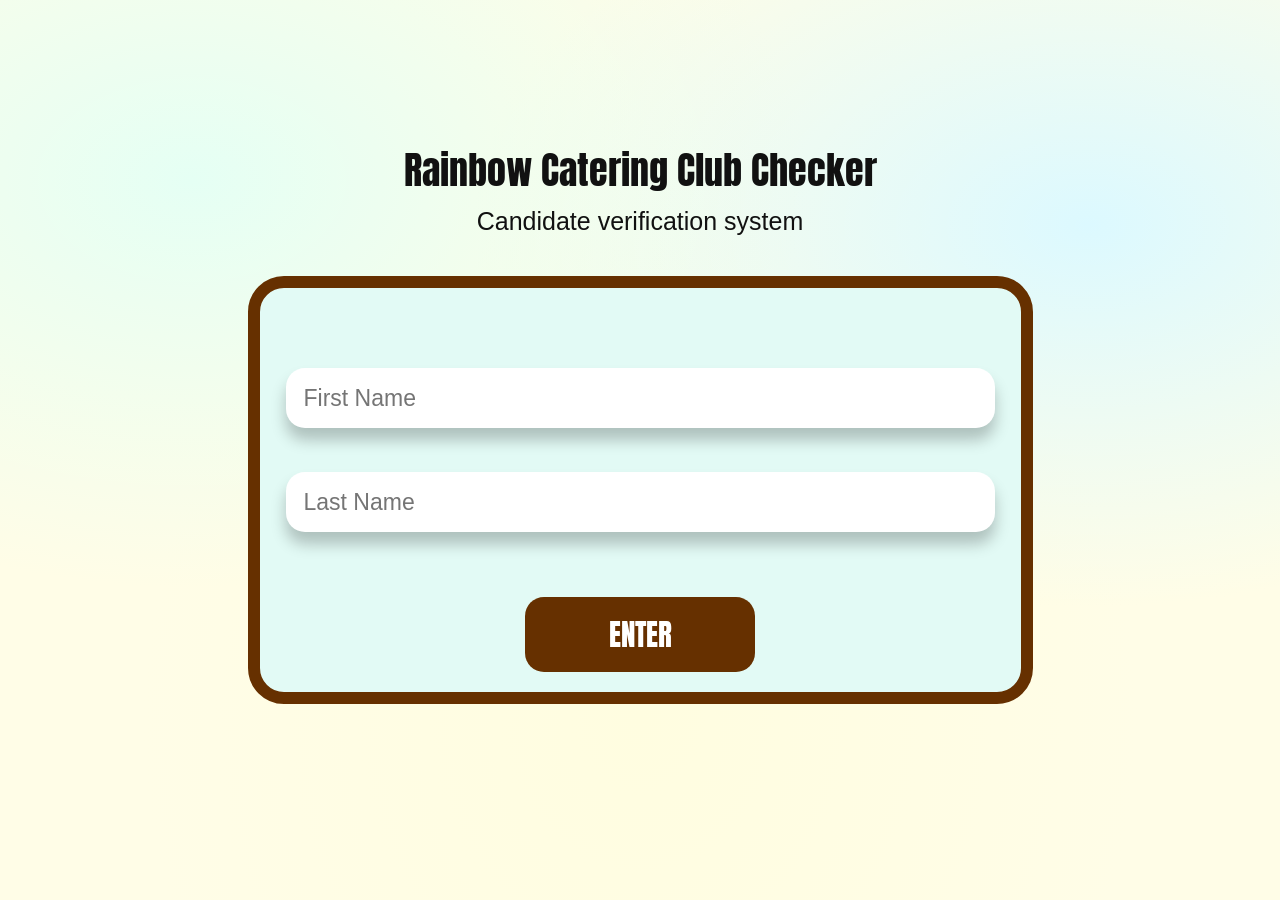
<file: index.html>
<!DOCTYPE html>
<html lang="en">
<head>
    <meta charset="UTF-8">
    <meta name="viewport" content="width=device-width, initial-scale=1.0">
    <title>Rainbow Catering Club Checker</title>

    <link rel="preconnect" href="https://fonts.googleapis.com">
    <link href="https://fonts.googleapis.com/css2?family=Anton&display=swap" rel="stylesheet">

    <link rel="stylesheet" href="https://pyscript.net/releases/2026.7.3/core.css">
    <script type="module" src="https://pyscript.net/releases/2026.7.3/core.js"></script>

    <style>
        * {
            box-sizing: border-box;
        }

        body {
            margin: 0;
            min-height: 100vh;
            font-family: Arial, sans-serif;
            background:
                radial-gradient(ellipse at 15% 20%, #e5fff4 0%, transparent 40%),
                radial-gradient(ellipse at 85% 25%, #dcf9ff 0%, transparent 40%),
                radial-gradient(ellipse at 50% 80%, #fffde0 0%, transparent 55%),
                #fffde7;
            display: flex;
            justify-content: center;
            align-items: center;
            padding: 40px 20px;
            color: #111;
        }

        .page {
            width: 100%;
            max-width: 850px;
            text-align: center;
        }

        h1 {
            font-family: 'Anton', Impact, sans-serif;
            font-size: clamp(28px, 4vw, 38px);
            font-weight: normal;
            margin: 0 0 8px;
        }

        .subtitle {
            font-size: clamp(18px, 2.5vw, 25px);
            margin: 0 0 40px;
        }

        .form-box {
            background: #e2faf5;
            border: 12px solid #663000;
            border-radius: 36px;
            padding: 80px 26px 20px;
            width: 100%;
            max-width: 785px;
            margin: 0 auto;
        }

        .form-box input {
            display: block;
            width: 100%;
            height: 60px;
            border: none;
            border-radius: 19px;
            padding: 0 18px;
            margin-bottom: 44px;
            font-family: Arial, sans-serif;
            font-size: 23px;
            background: white;
            box-shadow: 0 12px 15px rgba(0, 0, 0, 0.23);
            outline: none;
        }

        .form-box input:focus {
            box-shadow: 0 0 0 3px #bd8c56, 0 12px 15px rgba(0, 0, 0, 0.18);
        }

        .form-box button {
            display: block;
            width: 230px;
            max-width: 100%;
            height: 75px;
            margin: 65px auto 0;
            background: #663000;
            color: white;
            border: none;
            border-radius: 19px;
            font-family: 'Anton', Impact, sans-serif;
            font-size: 29px;
            cursor: pointer;
            transition: 0.2s;
        }

        .form-box button:hover {
            background: #854516;
            transform: translateY(-2px);
        }

        #result {
            max-width: 520px;
            margin: 55px auto 0;
            font-size: 23px;
            line-height: 1.45;
            overflow-wrap: anywhere;
        }

        @media (max-width: 600px) {
            body {
                padding: 30px 16px;
            }

            .subtitle {
                margin-bottom: 30px;
            }

            .form-box {
                border-width: 8px;
                border-radius: 28px;
                padding: 45px 16px 20px;
            }

            .form-box input {
                font-size: 18px;
                height: 55px;
                margin-bottom: 30px;
            }

            .form-box button {
                margin-top: 40px;
                height: 65px;
                font-size: 25px;
            }

            #result {
                margin-top: 35px;
                font-size: 19px;
            }
        }
    </style>
</head>

<body>
    <main class="page">

        <h1>Rainbow Catering Club Checker</h1>
        <p class="subtitle">Candidate verification system</p>

        <div class="form-box">

            <input
                type="text"
                id="first_name"
                placeholder="First Name"
                aria-label="First Name"
            >

            <input
                type="text"
                id="last_name"
                placeholder="Last Name"
                aria-label="Last Name"
            >

            <button py-click="verify_candidate">ENTER</button>

        </div>

        <p id="result" aria-live="polite"></p>

    </main>

    <script type="py" src="./main.py"></script>
</body>
</html>
</file>
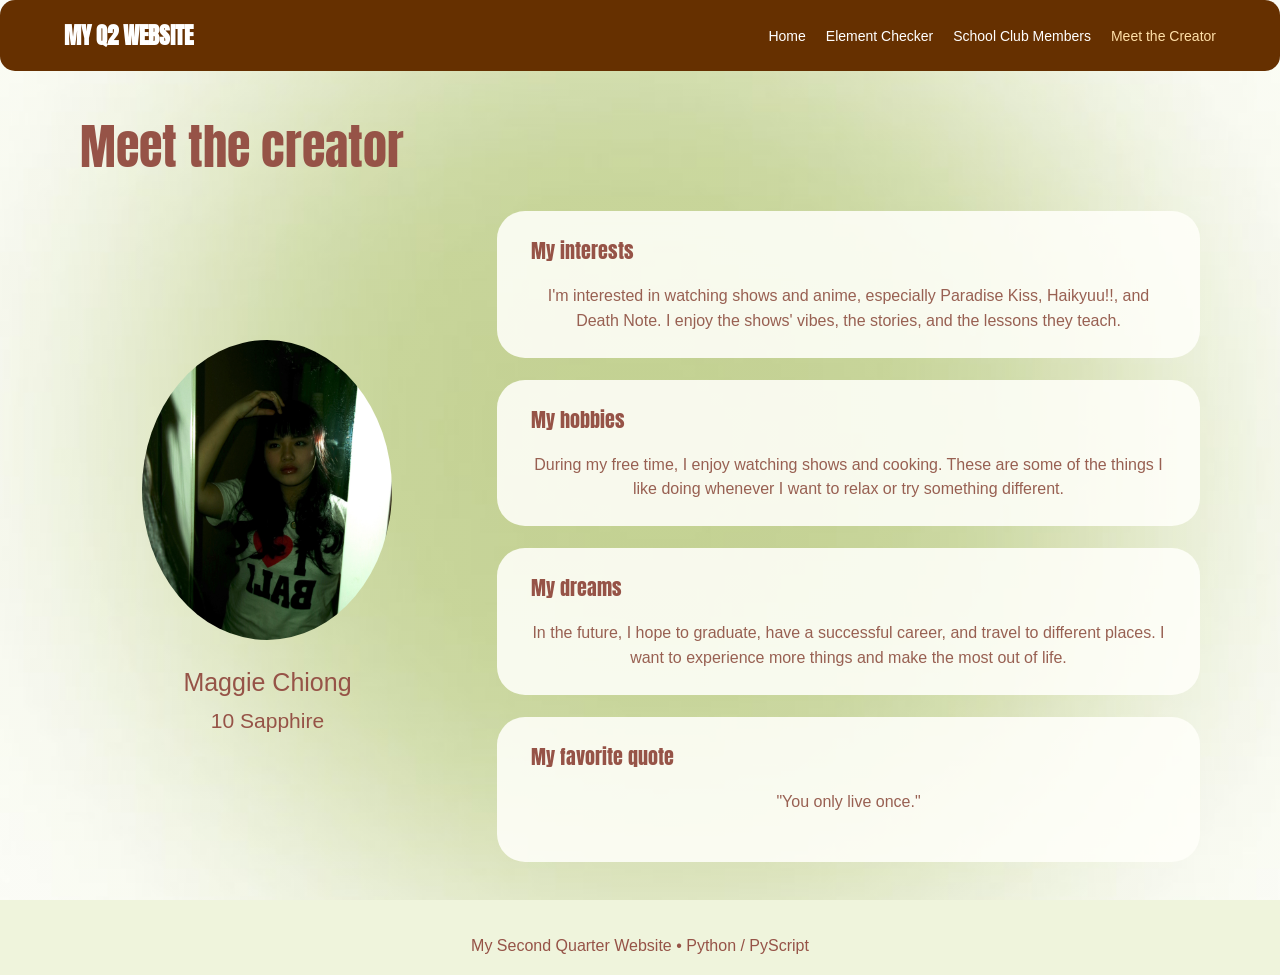
<file: creator.html>
<!DOCTYPE html>
<html lang="en">
<head>
    <meta charset="UTF-8">
    <meta name="viewport" content="width=device-width, initial-scale=1.0">
    <title>Meet the Creator</title>

    <link rel="stylesheet" href="style.css">

    <link rel="preconnect" href="https://fonts.googleapis.com">
    <link href="https://fonts.googleapis.com/css2?family=Anton&display=swap" rel="stylesheet">

    <style>
        * {
            box-sizing: border-box;
        }

        body {
            margin: 0;
            min-height: 100vh;
            color: #8b5144;
            background-color: #eff4dc;
            background-image:
                linear-gradient(rgba(239, 244, 220, 0.18), rgba(239, 244, 220, 0.18)),
                url("creator-background.png");
            background-position: center;
            background-size: cover;
            background-attachment: fixed;
            background-repeat: no-repeat;
            font-family: Arial, sans-serif;
        }

        /* NAVIGATION BAR */
        .navbar {
            width: 100%;
            padding: 18px 5%;
            background: #663000;
            display: flex;
            justify-content: space-between;
            align-items: center;
            flex-wrap: wrap;
            gap: 15px;
        }

        .brand {
            color: white;
            text-decoration: none;
            font-family: 'Anton', Impact, sans-serif;
            font-size: 23px;
        }

        .nav-links {
            display: flex;
            flex-wrap: wrap;
            gap: 20px;
        }

        .nav-links a {
            color: white;
            text-decoration: none;
            font-size: 14px;
            transition: 0.2s;
        }

        .nav-links a:hover,
        .nav-links a.active {
            color: #ffe0a8;
        }

        /* CREATOR PAGE */
        .creator-page {
            width: min(1120px, 92%);
            margin: 35px auto 55px;
        }

        .creator-heading {
            margin: 0 0 28px;
            color: #965347;
            font-family: "Anton", Impact, sans-serif;
            font-size: clamp(32px, 5vw, 48px);
            font-weight: normal;
        }

        .creator-layout {
            display: grid;
            grid-template-columns: minmax(230px, 0.8fr) minmax(0, 1.5fr);
            gap: 42px;
            align-items: center;
        }

        .creator-profile {
            text-align: center;
        }

        .creator-photo {
            display: block;
            width: min(250px, 80%);
            height: 300px;
            margin: 0 auto 28px;
            object-fit: cover;
            object-position: center 35%;
            border-radius: 50%;
        }

        .creator-name {
            margin: 0 0 12px;
            color: #965347;
            font-size: 25px;
            font-weight: normal;
        }

        .creator-section {
            margin: 0;
            color: #965347;
            font-size: 21px;
        }

        .creator-info {
            display: grid;
            gap: 22px;
        }

        .creator-info article {
            min-height: 145px;
            padding: 24px 34px;
            background: rgba(255, 255, 250, 0.88);
            border-radius: 28px;
            box-sizing: border-box;
        }

        .creator-info h2 {
            margin: 0 0 18px;
            color: #965347;
            font-family: "Anton", Impact, sans-serif;
            font-size: 20px;
            font-weight: normal;
        }

        .creator-info p {
            margin: 0;
            color: #986052;
            font-size: 16px;
            line-height: 1.55;
            text-align: center;
        }

        footer {
            text-align: center;
            padding: 20px;
            color: #965347;
        }

        @media (max-width: 700px) {
            .navbar {
                justify-content: center;
            }

            .nav-links {
                justify-content: center;
                gap: 13px;
            }

            .creator-page {
                margin-top: 28px;
            }

            .creator-layout {
                grid-template-columns: 1fr;
                gap: 35px;
            }

            .creator-photo {
                width: 210px;
                height: 250px;
            }

            .creator-info article {
                padding: 22px;
            }
        }
    </style>
</head>

<body>

    <!-- NAVIGATION BAR -->
    <nav class="navbar">
        <a class="brand" href="index.html">MY Q2 WEBSITE</a>

        <div class="nav-links">
            <a href="index.html">Home</a>
            <a href="element_checker.html">Element Checker</a>
            <a href="club_members.html">School Club Members</a>
            <a class="active" href="creator.html">Meet the Creator</a>
        </div>
    </nav>

    <!-- CREATOR INFORMATION -->
    <main class="creator-page">

        <h1 class="creator-heading">Meet the creator</h1>

        <div class="creator-layout">

            <section class="creator-profile">

                <!-- PROFILE PICTURE -->
                <img
                    class="creator-photo"
                    src="creator-photo.png"
                    alt="Maggie's profile picture"
                >

                <p class="creator-name">Maggie Chiong</p>
                <p class="creator-section">10 Sapphire</p>

            </section>

            <section class="creator-info">

                <article>
                    <h2>My interests</h2>
                    <p>
                        I'm interested in watching shows and anime, especially
                        Paradise Kiss, Haikyuu!!, and Death Note. I enjoy the
                        shows' vibes, the stories, and the lessons they teach.
                    </p>
                </article>

                <article>
                    <h2>My hobbies</h2>
                    <p>
                        During my free time, I enjoy watching shows and cooking.
                        These are some of the things I like doing whenever I
                        want to relax or try something different.
                    </p>
                </article>

                <article>
                    <h2>My dreams</h2>
                    <p>
                        In the future, I hope to graduate, have a successful
                        career, and travel to different places. I want to
                        experience more things and make the most out of life.
                    </p>
                </article>

                <article>
                    <h2>My favorite quote</h2>
                    <p>"You only live once."</p>
                </article>

            </section>

        </div>
    </main>

    <footer>
        My Second Quarter Website • Python / PyScript
    </footer>

</body>
</html>
</file>
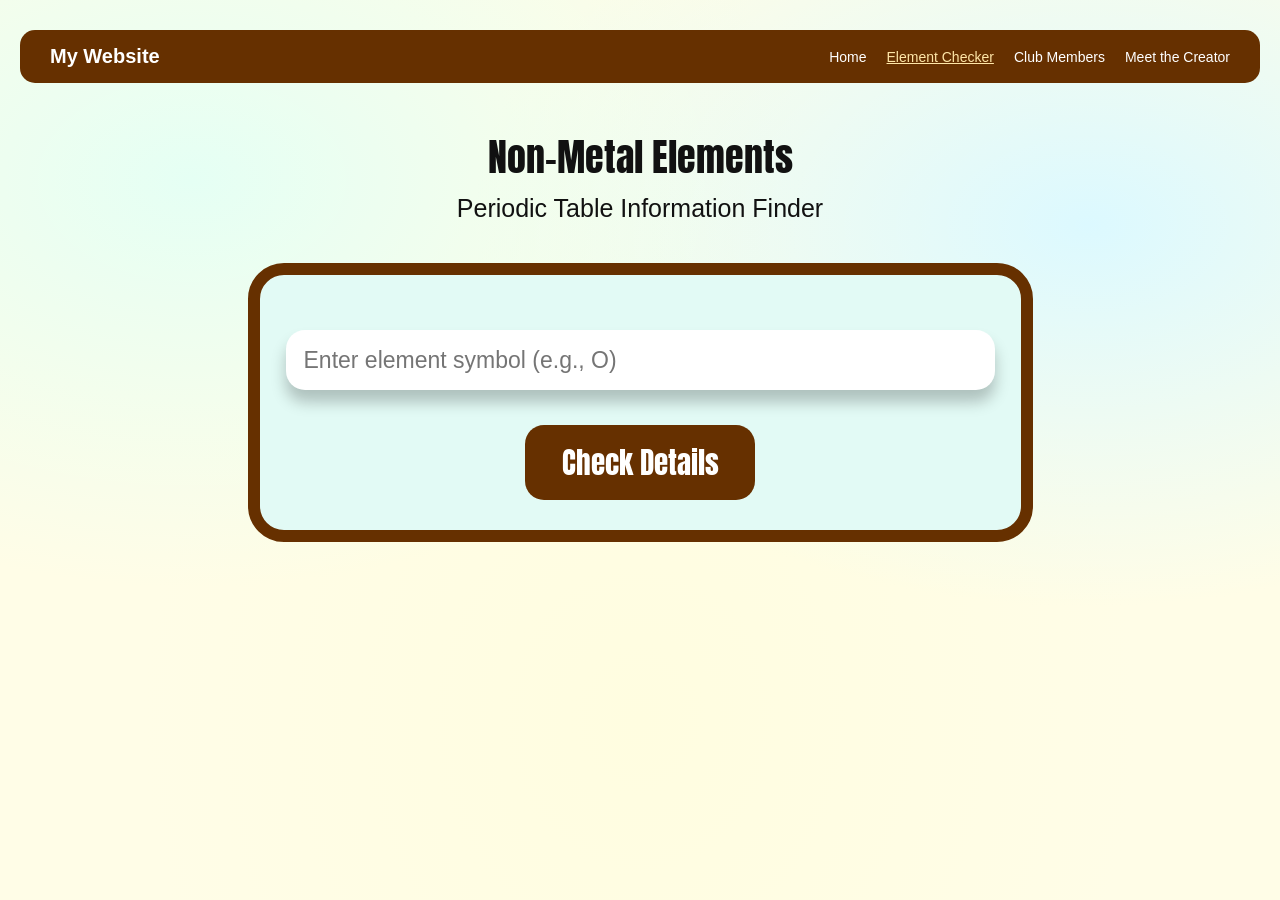
<file: element_checker.html>
<!DOCTYPE html>
<html lang="en">
<head>
    <meta charset="UTF-8">
    <meta name="viewport" content="width=device-width, initial-scale=1.0">
    <title>Non-Metal Elements</title>

    <link rel="preconnect" href="https://fonts.googleapis.com">
    <link href="https://fonts.googleapis.com/css2?family=Anton&display=swap" rel="stylesheet">

    <link rel="stylesheet" href="https://pyscript.net/releases/2026.7.3/core.css">
    <script type="module" src="https://pyscript.net/releases/2026.7.3/core.js"></script>

    <link rel="stylesheet" href="style.css">

    <style>
        * {
            box-sizing: border-box;
        }

        body {
            margin: 0;
            min-height: 100vh;
            font-family: Arial, sans-serif;
            background:
                radial-gradient(ellipse at 15% 20%, #e5fff4 0%, transparent 40%),
                radial-gradient(ellipse at 85% 25%, #dcf9ff 0%, transparent 40%),
                radial-gradient(ellipse at 50% 80%, #fffde0 0%, transparent 55%),
                #fffde7;
            padding: 30px 20px;
            color: #111;
        }

        /* NAVBAR */
        .navbar {
            width: 100%;
            display: flex;
            justify-content: space-between;
            align-items: center;
            flex-wrap: wrap;
            gap: 15px;
            padding: 15px 30px;
            background: #663000;
            border-radius: 15px;
            margin-bottom: 45px;
        }

        .brand {
            color: white;
            font-size: 20px;
            font-weight: bold;
            text-decoration: none;
        }

        .nav-links {
            display: flex;
            flex-wrap: wrap;
            gap: 20px;
        }

        .nav-links a {
            color: white;
            text-decoration: none;
            font-size: 14px;
            transition: 0.2s;
        }

        .nav-links a:hover,
        .nav-links a.active {
            color: #ffe6a7;
            text-decoration: underline;
        }

        .page {
            width: 100%;
            max-width: 850px;
            text-align: center;
            margin: 0 auto;
        }

        h1 {
            font-family: 'Anton', Impact, sans-serif;
            font-size: clamp(28px, 4vw, 38px);
            font-weight: normal;
            margin: 0 0 8px;
        }

        .subtitle {
            font-size: clamp(18px, 2.5vw, 25px);
            margin: 0 0 40px;
        }

        .form-box {
            background: #e2faf5;
            border: 12px solid #663000;
            border-radius: 36px;
            padding: 55px 26px 30px;
            width: 100%;
            max-width: 785px;
            margin: 0 auto;
        }

        .form-box input {
            display: block;
            width: 100%;
            height: 60px;
            border: none;
            border-radius: 19px;
            padding: 0 18px;
            margin-bottom: 25px;
            font-family: Arial, sans-serif;
            font-size: 23px;
            background: white;
            box-shadow: 0 12px 15px rgba(0, 0, 0, 0.23);
            outline: none;
        }

        .form-box input:focus {
            box-shadow: 0 0 0 3px #bd8c56, 0 12px 15px rgba(0, 0, 0, 0.18);
        }

        .form-box button {
            display: block;
            width: 230px;
            max-width: 100%;
            height: 75px;
            margin: 35px auto 0;
            background: #663000;
            color: white;
            border: none;
            border-radius: 19px;
            font-family: 'Anton', Impact, sans-serif;
            font-size: 29px;
            cursor: pointer;
            transition: 0.2s;
        }

        .form-box button:hover {
            background: #854516;
            transform: translateY(-2px);
        }

        #result {
            max-width: 520px;
            margin: 35px auto 0;
            font-size: 21px;
            line-height: 1.8;
            overflow-wrap: anywhere;
        }

        @media (max-width: 600px) {
            body {
                padding: 20px 16px;
            }

            .navbar {
                padding: 15px;
                justify-content: center;
            }

            .nav-links {
                justify-content: center;
                gap: 12px;
            }

            .subtitle {
                margin-bottom: 30px;
            }

            .form-box {
                border-width: 8px;
                border-radius: 28px;
                padding: 35px 16px 25px;
            }

            .form-box input {
                font-size: 18px;
                height: 55px;
            }

            .form-box button {
                margin-top: 25px;
                height: 65px;
                font-size: 25px;
            }

            #result {
                margin-top: 30px;
                font-size: 18px;
            }
        }
    </style>
</head>

<body>

    <nav class="navbar">
        <a href="index.html" class="brand">My Website</a>

        <div class="nav-links">
            <a href="index.html">Home</a>
            <a href="element_checker.html" class="active">Element Checker</a>
            <a href="club_members.html">Club Members</a>
            <a href="creator.html">Meet the Creator</a>
        </div>
    </nav>

    <main class="page">

        <h1>Non-Metal Elements</h1>
        <p class="subtitle">Periodic Table Information Finder</p>

        <div class="form-box">

            <input
                type="text"
                id="symbol"
                placeholder="Enter element symbol (e.g., O)"
                aria-label="Element Symbol"
            >

            <button py-click="verify_nonmetal">Check Details</button>

        </div>

        <p id="result" aria-live="polite"></p>

    </main>

    <script type="py" src="./element_checker.py"></script>

</body>
</html>
</file>
<file: style.css>
* {
    box-sizing: border-box;
}

html {
    scroll-behavior: smooth;
}


.navbar {
    width: 100%;
    display: flex;
    justify-content: space-between;
    align-items: center;
    flex-wrap: wrap;
    gap: 15px;
    padding: 15px 30px;
    border-radius: 15px;
    margin-bottom: 40px;
}


.brand {
    font-size: 20px;
    font-weight: bold;
    text-decoration: none;
}


.nav-links {
    display: flex;
    flex-wrap: wrap;
    gap: 20px;
}

.nav-links a {
    text-decoration: none;
    font-size: 14px;
    transition: 0.2s;
}

.nav-links a:hover {
    text-decoration: underline;
}

/* MOBILE RESPONSIVENESS */
@media (max-width: 600px) {
    .navbar {
        padding: 15px;
        justify-content: center;
    }

    .nav-links {
        justify-content: center;
        gap: 12px;
    }
}
</file>
